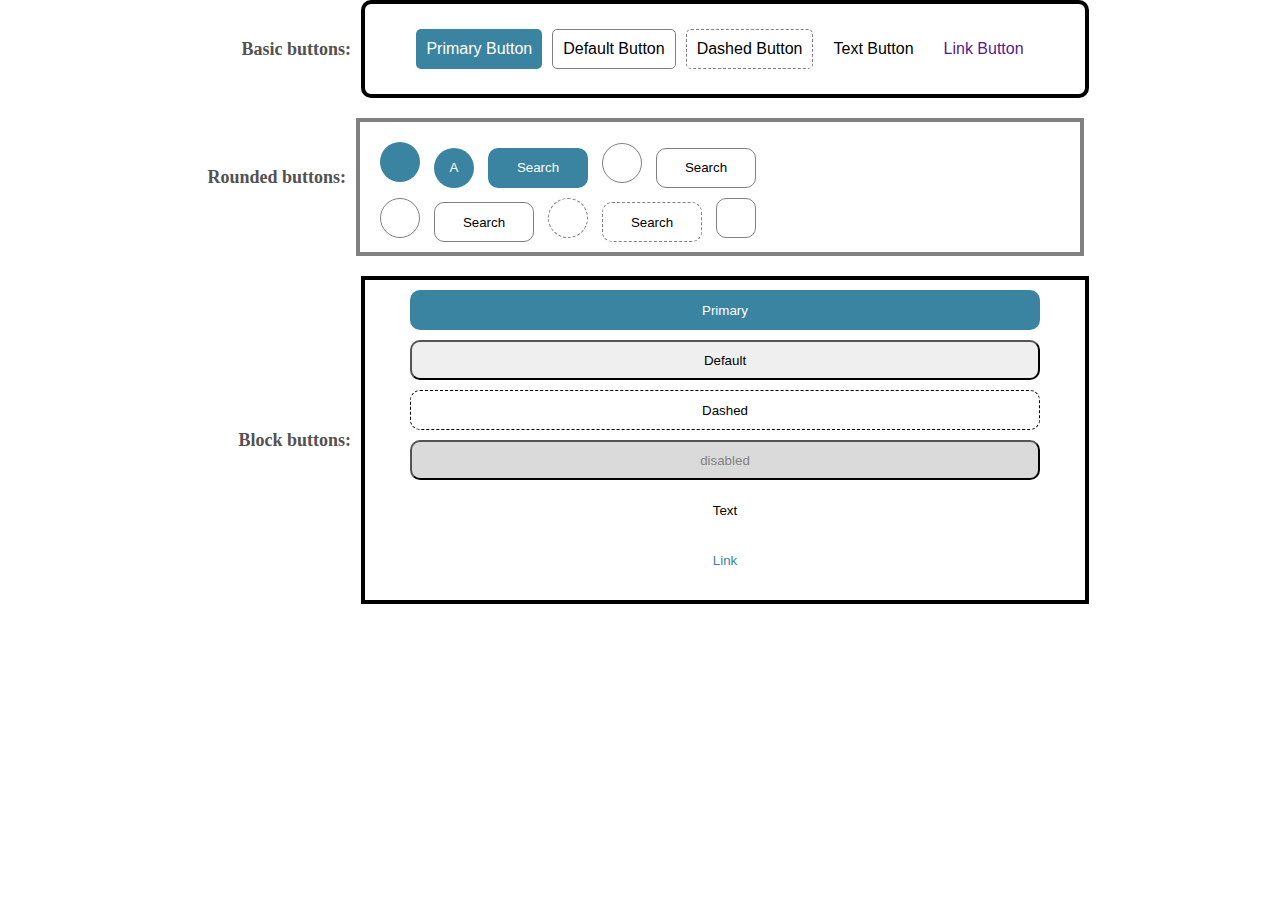
<file: Exercise1/index.html>
<!DOCTYPE html>
<html lang="en">
<head>
    <meta charset="UTF-8">
    <meta http-equiv="X-UA-Compatible" content="IE=edge">
    <meta name="viewport" content="width=device-width, initial-scale=1.0">
    <title>TP 03</title>
    <link rel="stylesheet" href="./asset/style/style.css">
    <link rel="stylesheet" href="https://cdnjs.cloudflare.com/ajax/libs/font-awesome/6.4.0/css/all.min.css" integrity="sha512-iecdLmaskl7CVkqkXNQ/ZH/XLlvWZOJyj7Yy7tcenmpD1ypASozpmT/E0iPtmFIB46ZmdtAc9eNBvH0H/ZpiBw==" crossorigin="anonymous" referrerpolicy="no-referrer" />
</head>
<body>
    <div class="class-basic-button">
        <div class="txt">Basic buttons:</div>
        <div class="basic-button">
            <button class="btn-1">Primary Button</button>
            <button class="btn-2">Default Button</button>
            <button class="btn-3">Dashed Button</button>
            <button class="btn-4">Text Button</button>
            <button class="btn-5"><a href="">Link Button</a></button>
        </div>
    </div>
    
    <div class="class-rounded-button">
        <div class="txt">Rounded buttons:</div>
        <div class="rounded-button">
            <div class="rounded-btn">
                <button class="btn-search">
                    <i class="fa-solid fa-magnifying-glass"></i>
                </button>
                <button class="btn-a">
                    A
                </button>
                <button class="search-txt">
                    <i class="fa-solid fa-magnifying-glass"></i>
                    Search
                </button>
                <button class="btn-search1">
                    <i class="fa-solid fa-magnifying-glass"></i>
                </button>
                <button class="search-txt1">
                    <i class="fa-solid fa-magnifying-glass"></i>
                    Search
                </button>
            </div>
            <div class="rounded-btn">
                <button class="btn-search1">
                    <i class="fa-solid fa-magnifying-glass"></i>
                </button>
                <button class="search-txt1">
                    <i class="fa-solid fa-magnifying-glass"></i>
                    Search
                </button>
                <button class="btn-search1 btn-search2">
                    <i class="fa-solid fa-magnifying-glass"></i>
                </button>
                <button class="search-txt1 search-txt2">
                    <i class="fa-solid fa-magnifying-glass"></i>
                    Search
                </button>
                <button class="btn-search1 btn-search3">
                    <i class="fa-solid fa-magnifying-glass"></i>
                </button>
            </div>
        </div>
    </div>

    <div class="class-block-button">
        <div class="txt">Block buttons: </div>
        <div class="block-button">
            <button class="btn-1">Primary</button>
            <button class="btn-2">Default</button>
            <button class="btn-3">Dashed</button>
            <button class="btn-4">disabled</button>
            <button class="btn-5">Text</button>
            <button class="btn-6"><a href="">Link</a></button>
        </div>
    </div>
</body>
</html>
</file>
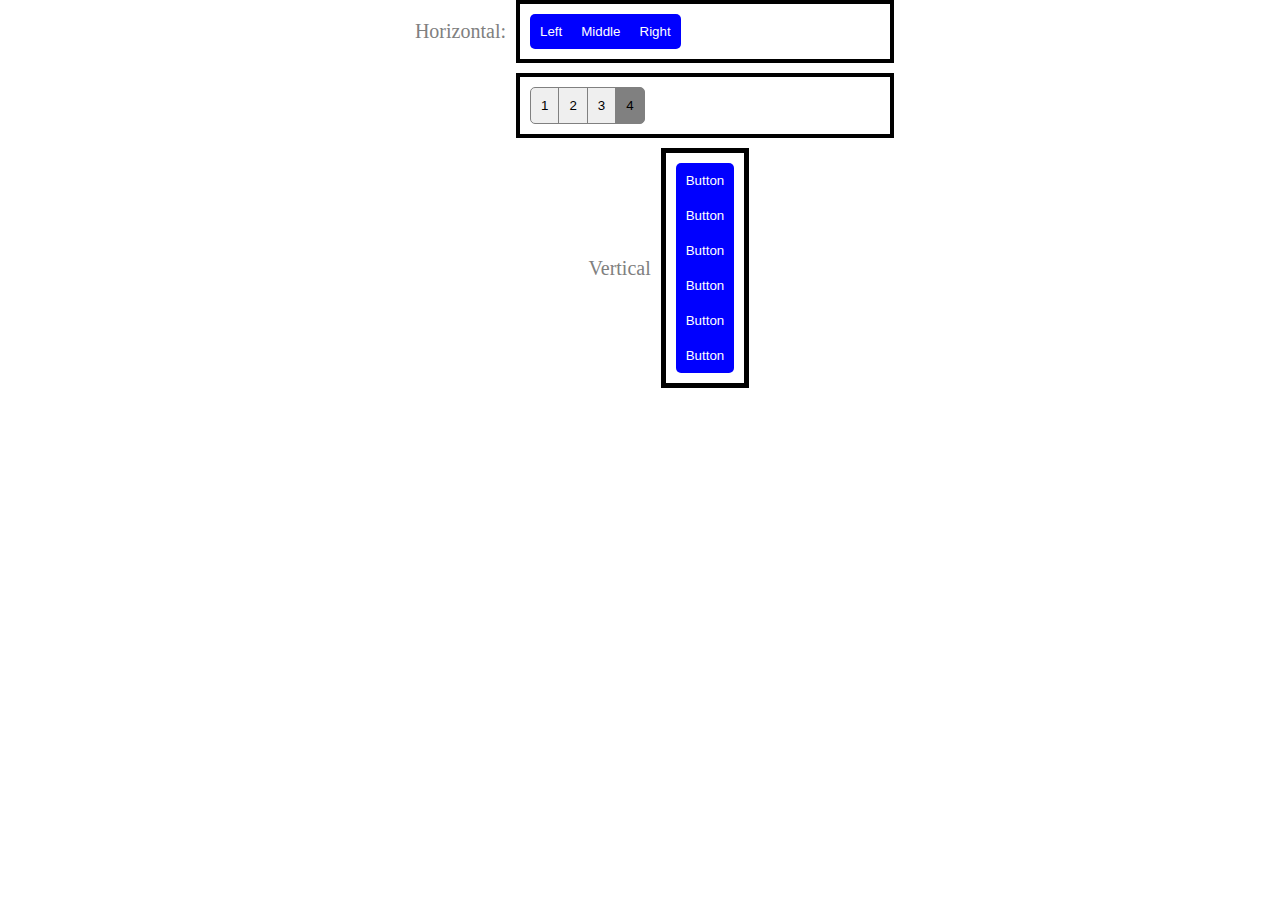
<file: Exercise2/index.html>
<!DOCTYPE html>
<html lang="en">
<head>
    <meta charset="UTF-8">
    <meta http-equiv="X-UA-Compatible" content="IE=edge">
    <meta name="viewport" content="width=device-width, initial-scale=1.0">
    <title>TP03.2. Group button</title>
    <link rel="stylesheet" href="./style.css">
</head>
<body>
    <div class="class-horizontal">
        <div class="txt">Horizontal:</div>
        <div class="horizontal">
            <button class="btn1">Left</button>
            <button class="btn2">Middle</button>
            <button class="btn3">Right</button>
        </div>
    </div>
    <div class="class-horizontal-2">
        <div class="txt"></div>
        <div class="horizontal-2">
            <button class="btn1"> 1 </button>
            <button class="btn2"> 2 </button>
            <button class="btn3"> 3 </button>
            <button class="btn4"> 4 </button>
        </div>
    </div>
    <div class="class-vertical">
        <div class="txt">Vertical</div>
        <div class="vertical">
                <button class="first-btn">Button</button>
                <button>Button</button>
                <button>Button</button>
                <button>Button</button>
                <button>Button</button>
                <button class="last-btn">Button</button>
        </div>
    </div>
</body>
</html>
</file>
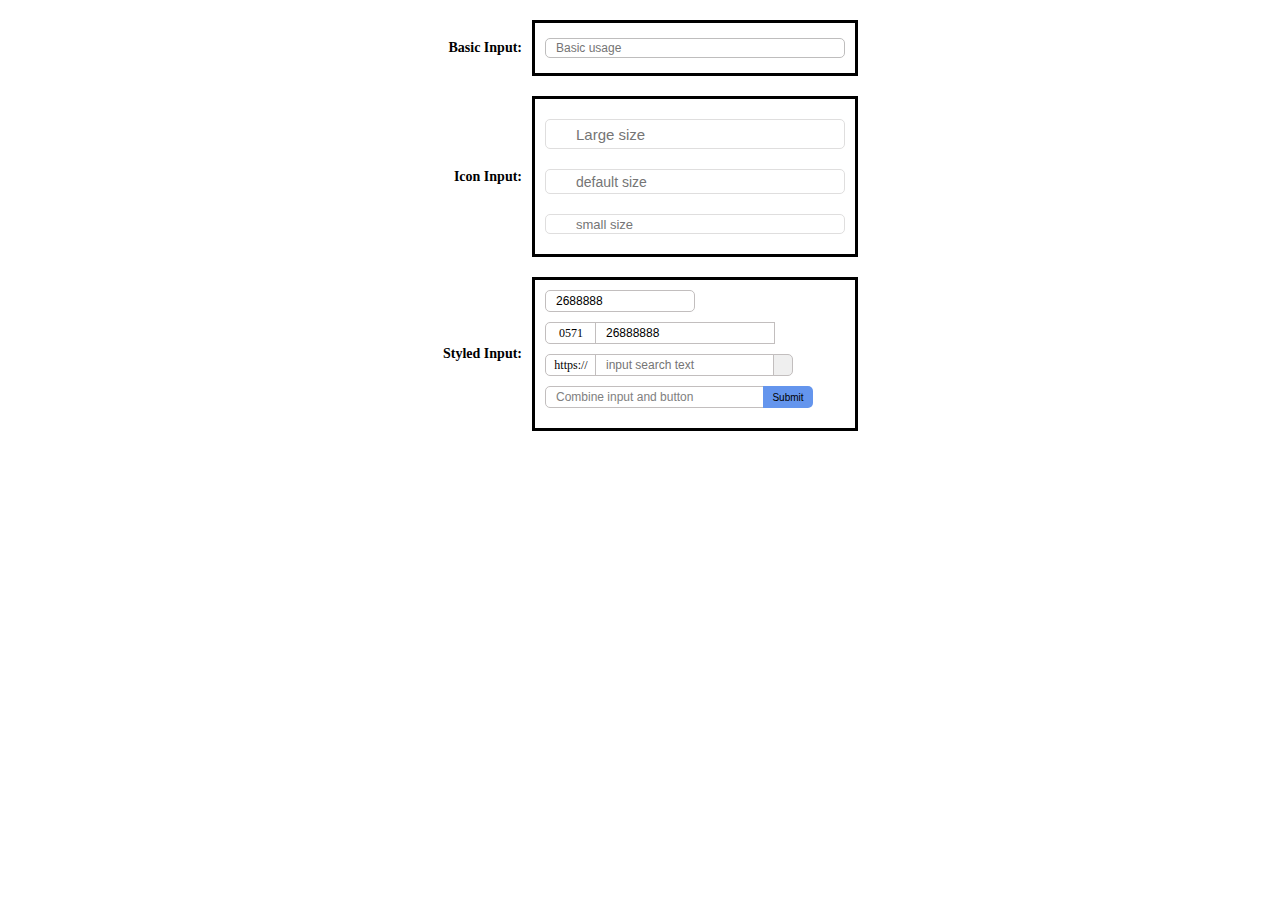
<file: Exercise3/index.html>
<!DOCTYPE html>
<html lang="en">
<head>
    <meta charset="UTF-8">
    <meta http-equiv="X-UA-Compatible" content="IE=edge">
    <meta name="viewport" content="width=device-width, initial-scale=1.0">
    <title>TP03.3. Inputs</title>
    <link rel="stylesheet" href="https://cdnjs.cloudflare.com/ajax/libs/font-awesome/6.4.0/css/all.min.css"
    integrity="sha512-iecdLmaskl7CVkqkXNQ/ZH/XLlvWZOJyj7Yy7tcenmpD1ypASozpmT/E0iPtmFIB46ZmdtAc9eNBvH0H/ZpiBw=="
    crossorigin="anonymous" referrerpolicy="no-referrer" />
    <link rel="stylesheet" href="./style.css">
    <!-- <link href="//maxcdn.bootstrapcdn.com/font-awesome/4.2.0/css/font-awesome.min.css" rel="stylesheet"> -->
</head>
<body>
    <div class="basic-input">
        <div class="txt">
            Basic Input: 
        </div>
        <div class="wrapper">
            <input type="text" placeholder="Basic usage" class="">
        </div>
    </div>
    <div class="icon-input">
        <div class="txt">
            Icon Input: 
        </div>
        <div class="wrapper">
            <div class="large-icon">
                <input type="text" placeholder="Large size">
                <i class="fa-regular fa-user"></i>
            </div>
            <div class="default-icon">
                <input type="text" placeholder="default size">
                <i class="fa-regular fa-user"></i>
            </div>
            <div class="small-icon">
                <input type="text" placeholder="small size">
                <i class="fa-regular fa-user"></i>
            </div>
        </div>
    </div>
    <div class="styled-input">
        <div class="txt">
            Styled Input: 
        </div>
        <div class="wrapper">
            <div class="input">
                <input type="text" value="2688888">
            </div>
            <div class="text2">
                <div class="fix-num1">0571</div>
                <input type="text" value="26888888">
            </div>
            <div class="search">
                <div class="domain">https://</div>
                <input type="text" placeholder="input search text">
                <button><i class="fa-solid fa-magnifying-glass"></i></button>
            </div>
            <div class="combine">
                <input type="text" value="Combine input and button">
                <button>Submit</button>
            </div>
        </div>
    </div>
</body>
</html>
</file>
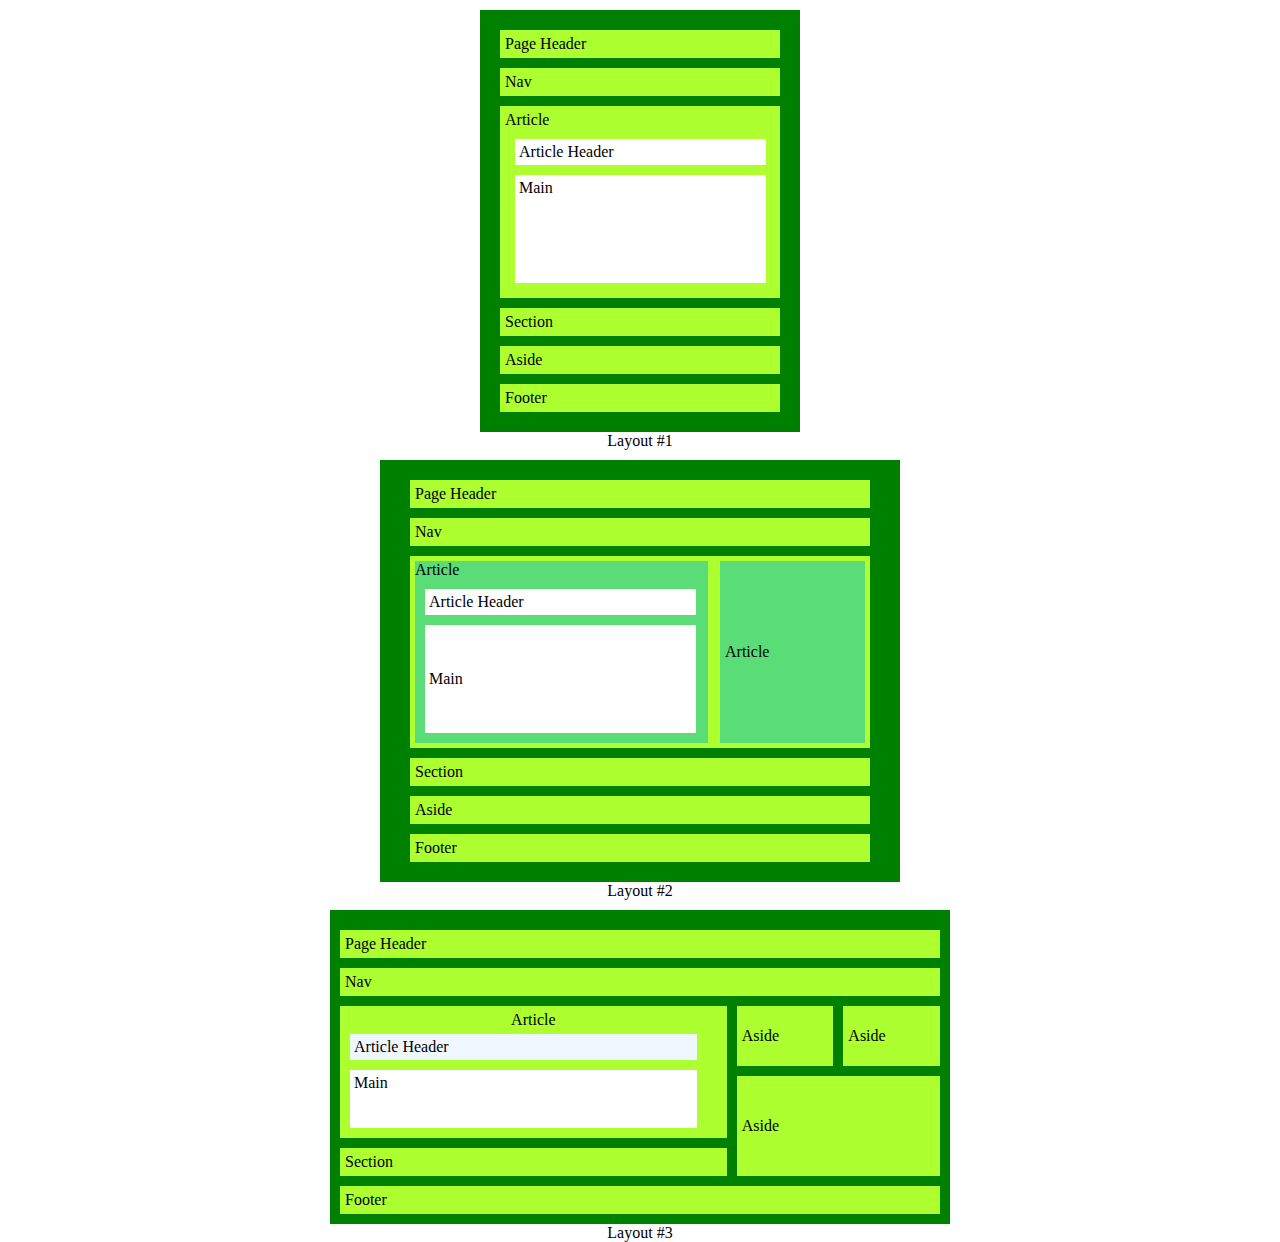
<file: Exercise4/index.html>
<!DOCTYPE html>
<html lang="en">
<head>
    <meta charset="UTF-8">
    <meta http-equiv="X-UA-Compatible" content="IE=edge">
    <meta name="viewport" content="width=device-width, initial-scale=1.0">
    <title>TP03.4. Layouts</title>
    <link rel="stylesheet" href="./style.css">
</head>
<body>
    <div class="first-layout">
        <div class="wrapper">
            <div class="page-header">
                Page Header
            </div>
            <div class="nav">
                Nav
            </div>
            <div class="article">Article
                <div class="article-header">
                    Article Header
                </div>
                <div class="main">
                    Main
                </div>
            </div>
            <div class="section">
                Section
            </div>
            <div class="aside">
                Aside
            </div>
            <div class="footer">
                Footer
            </div>
        </div>
        <div>Layout #1</div>
    </div>

    <div class="second-layout">
        <div class="wrapper">
            <div class="page-header">Page Header</div>
            <div class="nav">Nav</div>
            <div class="article">
                <div class="article1">Article
                    <div class="article-header">
                        Article Header
                    </div>
                    <div class="main">
                        Main
                    </div>
                </div>
                <div class="article2">
                    Article
                </div>
            </div>
            <div class="section">
                Section
            </div>
            <div class="aside">
                Aside
            </div>
            <div class="footer">
                Footer
            </div>
        </div>
        <div>Layout #2</div>
    </div>

    <div class="third-layout">
        <div class="wrapper">
            <div class="page-header">
                Page Header
            </div>
            <div class="nav">
                Nav
            </div>
            <div class="article">Article
                <div class="article-header">
                    Article Header
                </div>
                <div class="main">
                    Main
                </div>
            </div>
            <div class="aside1 aside">
                Aside
            </div>
            <div class="aside2 aside">
                Aside
            </div>
            <div class="aside3 aside">
                Aside
            </div>
            <div class="section">
                Section
            </div>
            <div class="footer">
                Footer
            </div>
        </div>
        <div>Layout #3</div>
    </div>
</body>
</html>
</file>
<file: Exercise1/asset/style/style.css>
* {
  margin: 0;
  padding: 0;
}

button {
  min-height: 40px;
  min-width: 40px;
}

.txt {
  width: 160px;
  text-align: right;
  margin-right: 10px;
  font-size: 18px;
  color: #555151;
  font-weight: 600;
}

.class-basic-button {
  margin: auto;
  display: -webkit-box;
  display: -ms-flexbox;
  display: flex;
  -webkit-box-pack: center;
      -ms-flex-pack: center;
          justify-content: center;
  -webkit-box-align: center;
      -ms-flex-align: center;
          align-items: center;
}

.class-basic-button .basic-button {
  padding: 10px;
  width: 700px;
  height: 70px;
  background-color: white;
  border: 4px solid black;
  display: -webkit-box;
  display: -ms-flexbox;
  display: flex;
  -webkit-box-pack: center;
      -ms-flex-pack: center;
          justify-content: center;
  -webkit-box-align: center;
      -ms-flex-align: center;
          align-items: center;
  border-radius: 10px;
}

.class-basic-button .basic-button .btn-1 {
  margin: 5px;
  padding: 10px;
  font-size: 16px;
  background-color: #3b84a1;
  color: white;
  border: none;
  border-radius: 5px;
}

.class-basic-button .basic-button .btn-1:hover {
  background-color: rgba(87, 160, 189, 0.9);
}

.class-basic-button .basic-button .btn-2 {
  margin: 5px;
  padding: 10px;
  font-size: 16px;
  background-color: white;
  border: 1px solid gray;
  border-radius: 5px;
}

.class-basic-button .basic-button .btn-2:hover {
  border: 1px solid #1114cc;
  color: #1114cc;
}

.class-basic-button .basic-button .btn-3 {
  margin: 5px;
  padding: 10px;
  font-size: 16px;
  background-color: white;
  border: 1px dashed gray;
  border-radius: 5px;
}

.class-basic-button .basic-button .btn-3:hover {
  border: 1px dashed #1114cc;
  color: #1114cc;
}

.class-basic-button .basic-button .btn-4 {
  margin: 5px;
  padding: 10px;
  font-size: 16px;
  background: none;
  border: none;
  border-radius: 5px;
}

.class-basic-button .basic-button .btn-4:hover {
  background-color: gray;
}

.class-basic-button .basic-button .btn-5 {
  margin: 5px;
  padding: 10px;
  font-size: 16px;
  background: none;
  border: none;
  border-radius: 5px;
}

.class-basic-button .basic-button .btn-5 a {
  text-decoration: none;
}

.class-basic-button .basic-button .btn-5 a:hover {
  color: red;
}

.class-rounded-button {
  display: -webkit-box;
  display: -ms-flexbox;
  display: flex;
  -webkit-box-pack: center;
      -ms-flex-pack: center;
          justify-content: center;
  -webkit-box-align: center;
      -ms-flex-align: center;
          align-items: center;
  margin: auto;
}

.class-rounded-button .rounded-button {
  margin-right: 10px;
  padding: 10px;
  width: 700px;
  border: 4px solid gray;
  margin-top: 20px;
}

.class-rounded-button .rounded-button .rounded-btn button {
  padding: 10px;
  margin-left: 10px;
  margin-top: 10px;
  color: white;
  background-color: #3b84a1;
  border-radius: 50%;
  border: none;
}

.class-rounded-button .rounded-button .rounded-btn .search-txt {
  border-radius: 10px;
  width: 100px;
}

.class-rounded-button .rounded-button .rounded-btn .btn-search1 {
  border: 1px solid gray;
  background-color: white;
  color: black;
}

.class-rounded-button .rounded-button .rounded-btn .search-txt1 {
  border-radius: 10px;
  width: 100px;
  border: 1px solid gray;
  background-color: white;
  color: black;
}

.class-rounded-button .rounded-button .rounded-btn .search-txt2, .class-rounded-button .rounded-button .rounded-btn .btn-search2 {
  border: 1px dashed gray;
}

.class-rounded-button .rounded-button .rounded-btn .btn-search3 {
  border-radius: 10px;
}

.class-block-button {
  margin-top: 20px;
  display: -webkit-box;
  display: -ms-flexbox;
  display: flex;
  -webkit-box-pack: center;
      -ms-flex-pack: center;
          justify-content: center;
  -webkit-box-align: center;
      -ms-flex-align: center;
          align-items: center;
}

.class-block-button .block-button {
  padding: 10px;
  width: 700px;
  background-color: white;
  border: 4px solid black;
  display: -webkit-box;
  display: -ms-flexbox;
  display: flex;
  -webkit-box-pack: center;
      -ms-flex-pack: center;
          justify-content: center;
  -webkit-box-align: center;
      -ms-flex-align: center;
          align-items: center;
  -webkit-box-orient: vertical;
  -webkit-box-direction: normal;
      -ms-flex-direction: column;
          flex-direction: column;
}

.class-block-button .block-button button {
  width: 90%;
  margin-bottom: 10px;
  border-radius: 10px;
}

.class-block-button .block-button button:hover {
  opacity: 0.7;
  border: 1px solid gray;
}

.class-block-button .block-button .btn-1 {
  background-color: #3b84a1;
  color: white;
  border: none;
}

.class-block-button .block-button .btn-3 {
  border: 1px dashed black;
  background-color: white;
}

.class-block-button .block-button .btn-4 {
  color: gray;
  background-color: #dbdada;
}

.class-block-button .block-button .btn-5, .class-block-button .block-button .btn-6 {
  border: none;
  background-color: white;
}

.class-block-button .block-button .btn-6 a {
  color: #3b84a1;
  text-decoration: none;
}
/*# sourceMappingURL=style.css.map */
</file>
<file: Exercise2/style.css>
* {
  margin: 0;
  padding: 0;
}

.txt {
  width: 120px;
  font-size: 20px;
  color: gray;
  text-align: right;
  margin-right: 10px;
}

.class-horizontal {
  display: -webkit-box;
  display: -ms-flexbox;
  display: flex;
  -webkit-box-pack: center;
      -ms-flex-pack: center;
          justify-content: center;
  -webkit-box-align: center;
      -ms-flex-align: center;
          align-items: center;
}

.class-horizontal .horizontal {
  width: 350px;
  padding: 10px;
  border: 4px solid black;
}

.class-horizontal .horizontal button {
  -webkit-box-sizing: border-box;
          box-sizing: border-box;
  border: none;
  padding: 10px;
  background-color: blue;
  color: white;
  margin-right: -5px;
}

.class-horizontal .horizontal button:hover {
  opacity: .8;
}

.class-horizontal .horizontal .btn1 {
  border-radius: 5px 0 0 5px;
}

.class-horizontal .horizontal .btn3 {
  border-radius: 0 5px 5px 0;
}

.class-horizontal-2 {
  margin-top: 10px;
  display: -webkit-box;
  display: -ms-flexbox;
  display: flex;
  -webkit-box-pack: center;
      -ms-flex-pack: center;
          justify-content: center;
  -webkit-box-align: center;
      -ms-flex-align: center;
          align-items: center;
}

.class-horizontal-2 .horizontal-2 {
  width: 350px;
  padding: 10px;
  border: 4px solid black;
}

.class-horizontal-2 .horizontal-2 button {
  -webkit-box-sizing: border-box;
          box-sizing: border-box;
  margin-right: -5px;
  padding: 10px;
  border: 1px solid gray;
}

.class-horizontal-2 .horizontal-2 button:hover {
  background-color: #a6a6d8;
}

.class-horizontal-2 .horizontal-2 .btn1 {
  border-radius: 5px 0 0 5px;
}

.class-horizontal-2 .horizontal-2 .btn4 {
  border-radius: 0 5px 5px 0;
  background-color: gray;
}

.class-vertical {
  margin-top: 10px;
  display: -webkit-box;
  display: -ms-flexbox;
  display: flex;
  -webkit-box-align: center;
      -ms-flex-align: center;
          align-items: center;
  -webkit-box-pack: center;
      -ms-flex-pack: center;
          justify-content: center;
}

.class-vertical .vertical {
  padding: 10px;
  border: 5px solid black;
  display: -webkit-box;
  display: -ms-flexbox;
  display: flex;
  -webkit-box-orient: vertical;
  -webkit-box-direction: normal;
      -ms-flex-direction: column;
          flex-direction: column;
}

.class-vertical .vertical button {
  padding: 10px;
  border: none;
  background-color: blue;
  color: white;
}

.class-vertical .vertical button:hover {
  opacity: 70%;
}

.class-vertical .vertical .first-btn {
  border-radius: 5px 5px 0 0;
}

.class-vertical .vertical .last-btn {
  border-radius: 0 0 5px 5px;
}
/*# sourceMappingURL=style.css.map */
</file>
<file: Exercise3/style.css>
* {
  margin: 0;
  padding: 0;
  font-size: 12px;
}

.txt {
  width: 100px;
  font-size: 14px;
  text-align: right;
  margin-right: 10px;
  font-weight: 600;
}

.wrapper {
  width: 300px;
  border: 3px solid black;
  padding: 10px;
}

.basic-input {
  margin-top: 20px;
  display: -webkit-box;
  display: -ms-flexbox;
  display: flex;
  -webkit-box-pack: center;
      -ms-flex-pack: center;
          justify-content: center;
  -webkit-box-align: center;
      -ms-flex-align: center;
          align-items: center;
}

.basic-input input[type=text] {
  width: 100%;
  padding-left: 10px;
  height: 20px;
  outline: none;
  margin: 5px 0;
  -webkit-box-sizing: border-box;
          box-sizing: border-box;
  border: 1px solid #bebdbd;
  border-radius: 5px;
}

.icon-input {
  margin-top: 20px;
  display: -webkit-box;
  display: -ms-flexbox;
  display: flex;
  -webkit-box-pack: center;
      -ms-flex-pack: center;
          justify-content: center;
  -webkit-box-align: center;
      -ms-flex-align: center;
          align-items: center;
}

.icon-input .wrapper {
  display: -webkit-box;
  display: -ms-flexbox;
  display: flex;
  -webkit-box-orient: vertical;
  -webkit-box-direction: normal;
      -ms-flex-direction: column;
          flex-direction: column;
  position: relative;
}

.icon-input .wrapper > div {
  width: 100%;
  display: -webkit-box;
  display: -ms-flexbox;
  display: flex;
  -webkit-box-align: center;
      -ms-flex-align: center;
          align-items: center;
  position: relative;
}

.icon-input .wrapper > div input {
  width: 100%;
  padding-left: 30px;
  outline: none;
  margin: 10px 0;
  -webkit-box-sizing: border-box;
          box-sizing: border-box;
  border: 1px solid #dfdede;
  border-radius: 5px;
}

.icon-input .wrapper > div i {
  position: absolute;
  left: 10px;
}

.icon-input .wrapper .large-icon input {
  height: 30px;
  font-size: 15px;
}

.icon-input .wrapper .large-icon i {
  font-size: 15px;
}

.icon-input .wrapper .default-icon input {
  height: 25px;
  font-size: 14px;
}

.icon-input .wrapper .default-icon i {
  font-size: 14px;
}

.icon-input .wrapper .small-icon input {
  height: 20px;
  font-size: 13px;
}

.icon-input .wrapper .small-icon i {
  font-size: 13px;
}

.styled-input {
  margin-top: 20px;
  display: -webkit-box;
  display: -ms-flexbox;
  display: flex;
  -webkit-box-pack: center;
      -ms-flex-pack: center;
          justify-content: center;
  -webkit-box-align: center;
      -ms-flex-align: center;
          align-items: center;
}

.styled-input .wrapper input {
  -webkit-box-sizing: border-box;
          box-sizing: border-box;
  padding: 10px;
  width: 150px;
  height: 20px;
  border-radius: 5px;
  outline: none;
  border: 1px solid #c2bebe;
  margin-bottom: 10px;
}

.styled-input .wrapper .text2, .styled-input .wrapper .search {
  display: -webkit-box;
  display: -ms-flexbox;
  display: flex;
}

.styled-input .wrapper .text2 div, .styled-input .wrapper .search div {
  height: 20px;
  width: 50px;
  border: 1px solid #c2bebe;
  display: -webkit-box;
  display: -ms-flexbox;
  display: flex;
  -webkit-box-pack: center;
      -ms-flex-pack: center;
          justify-content: center;
  -webkit-box-align: center;
      -ms-flex-align: center;
          align-items: center;
  border-radius: 5px 0 0 5px;
}

.styled-input .wrapper .text2 input, .styled-input .wrapper .search input {
  width: 180px;
  border-radius: 0 0 0 0;
  margin-left: -2px;
}

.styled-input .wrapper .text2 button, .styled-input .wrapper .search button {
  width: 20px;
  height: 22px;
  -webkit-box-sizing: border-box;
          box-sizing: border-box;
  border: 1px solid #c2bebe;
  margin-left: -2px;
  border-radius: 0 5px 5px 0;
}

.styled-input .wrapper .combine {
  display: -webkit-box;
  display: -ms-flexbox;
  display: flex;
}

.styled-input .wrapper .combine input {
  width: 220px;
  color: gray;
  border-radius: 5px 0 0 5px;
}

.styled-input .wrapper .combine button {
  height: 22px;
  width: 50px;
  font-size: 10px;
  border: none;
  margin-left: -2px;
  border-radius: 0 5px 5px 0;
  background-color: cornflowerblue;
}
/*# sourceMappingURL=style.css.map */
</file>
<file: Exercise4/style.css>
* {
  margin: 0;
  padding: 0;
}

.first-layout {
  margin: auto;
  margin-top: 10px;
  display: -webkit-box;
  display: -ms-flexbox;
  display: flex;
  -webkit-box-orient: vertical;
  -webkit-box-direction: normal;
      -ms-flex-direction: column;
          flex-direction: column;
  -webkit-box-align: center;
      -ms-flex-align: center;
          align-items: center;
}

.first-layout .wrapper {
  background-color: green;
  width: 300px;
  padding: 10px;
  padding-top: 20px;
}

.first-layout .wrapper .page-header,
.first-layout .wrapper .nav,
.first-layout .wrapper .article,
.first-layout .wrapper .section,
.first-layout .wrapper .aside,
.first-layout .wrapper .footer {
  width: 90%;
  margin: auto;
  background-color: greenyellow;
  padding: 5px;
  margin-bottom: 10px;
}

.first-layout .wrapper .article .article-header,
.first-layout .wrapper .article .main {
  width: 90%;
  margin: auto;
  background-color: white;
  padding: 4px;
  margin: 10px;
}

.first-layout .wrapper .article .main {
  height: 100px;
}

.second-layout {
  margin: auto;
  margin-top: 10px;
  display: -webkit-box;
  display: -ms-flexbox;
  display: flex;
  -webkit-box-orient: vertical;
  -webkit-box-direction: normal;
      -ms-flex-direction: column;
          flex-direction: column;
  -webkit-box-align: center;
      -ms-flex-align: center;
          align-items: center;
}

.second-layout .wrapper {
  background-color: green;
  width: 500px;
  padding: 10px;
  padding-top: 20px;
}

.second-layout .wrapper .page-header,
.second-layout .wrapper .nav,
.second-layout .wrapper .article,
.second-layout .wrapper .section,
.second-layout .wrapper .aside,
.second-layout .wrapper .footer {
  width: 90%;
  margin: auto;
  background-color: greenyellow;
  padding: 5px;
  margin-bottom: 10px;
}

.second-layout .wrapper .article {
  display: -webkit-box;
  display: -ms-flexbox;
  display: flex;
  -webkit-box-pack: justify;
      -ms-flex-pack: justify;
          justify-content: space-between;
}

.second-layout .wrapper .article .article1 {
  width: 65%;
  background-color: #5add77;
}

.second-layout .wrapper .article .article1 .article-header,
.second-layout .wrapper .article .article1 .main {
  width: 90%;
  margin: auto;
  background-color: white;
  padding: 4px;
  margin: 10px;
}

.second-layout .wrapper .article .article1 .main {
  height: 100px;
  display: -webkit-box;
  display: -ms-flexbox;
  display: flex;
  -webkit-box-align: center;
      -ms-flex-align: center;
          align-items: center;
}

.second-layout .wrapper .article .article2 {
  width: 30%;
  margin-right: 0;
  background-color: #5add77;
  padding: 5px;
  display: -webkit-box;
  display: -ms-flexbox;
  display: flex;
  -webkit-box-align: center;
      -ms-flex-align: center;
          align-items: center;
}

.third-layout {
  margin: auto;
  margin-top: 10px;
  display: -webkit-box;
  display: -ms-flexbox;
  display: flex;
  -webkit-box-orient: vertical;
  -webkit-box-direction: normal;
      -ms-flex-direction: column;
          flex-direction: column;
  -webkit-box-align: center;
      -ms-flex-align: center;
          align-items: center;
}

.third-layout .wrapper {
  background-color: green;
  width: 600px;
  padding: 10px;
  padding-top: 20px;
  display: -ms-grid;
  display: grid;
  gap: 10px;
  -ms-grid-columns: 4fr 1fr 1fr;
      grid-template-columns: 4fr 1fr 1fr;
      grid-template-areas: "page-header page-header page-header" "nav nav nav" "article aside1 aside2" "article aside3 aside3" "section aside3 aside3" "footer footer footer";
}

.third-layout .wrapper .page-header, .third-layout .wrapper .nav, .third-layout .wrapper .article, .third-layout .wrapper .aside, .third-layout .wrapper .section, .third-layout .wrapper .footer {
  display: -ms-grid;
  display: grid;
  -webkit-box-align: center;
      -ms-flex-align: center;
          align-items: center;
  padding: 5px;
}

.third-layout .wrapper .page-header {
  -ms-grid-row: 1;
  -ms-grid-column: 1;
  -ms-grid-column-span: 3;
  grid-area: page-header;
  background-color: greenyellow;
}

.third-layout .wrapper .nav {
  -ms-grid-row: 2;
  -ms-grid-column: 1;
  -ms-grid-column-span: 3;
  grid-area: nav;
  background-color: greenyellow;
}

.third-layout .wrapper .article {
  -ms-grid-row: 3;
  -ms-grid-row-span: 2;
  -ms-grid-column: 1;
  grid-area: article;
  background-color: greenyellow;
  text-align: center;
}

.third-layout .wrapper .article .article-header,
.third-layout .wrapper .article .main {
  width: 90%;
  margin: auto;
  background-color: white;
  padding: 4px;
  margin: 5px;
  text-align: left;
}

.third-layout .wrapper .article .main {
  height: 50px;
}

.third-layout .wrapper .article .article-header {
  background-color: aliceblue;
}

.third-layout .wrapper .aside1 {
  -ms-grid-row: 3;
  -ms-grid-column: 2;
  grid-area: aside1;
  background-color: greenyellow;
  height: 50px;
}

.third-layout .wrapper .aside2 {
  -ms-grid-row: 3;
  -ms-grid-column: 3;
  grid-area: aside2;
  background-color: greenyellow;
}

.third-layout .wrapper .aside3 {
  -ms-grid-row: 4;
  -ms-grid-row-span: 2;
  -ms-grid-column: 2;
  -ms-grid-column-span: 2;
  grid-area: aside3;
  background-color: greenyellow;
}

.third-layout .wrapper .section {
  -ms-grid-row: 5;
  -ms-grid-column: 1;
  grid-area: section;
  background-color: greenyellow;
}

.third-layout .wrapper .footer {
  -ms-grid-row: 6;
  -ms-grid-column: 1;
  -ms-grid-column-span: 3;
  grid-area: footer;
  background-color: greenyellow;
}
/*# sourceMappingURL=style.css.map */
</file>
